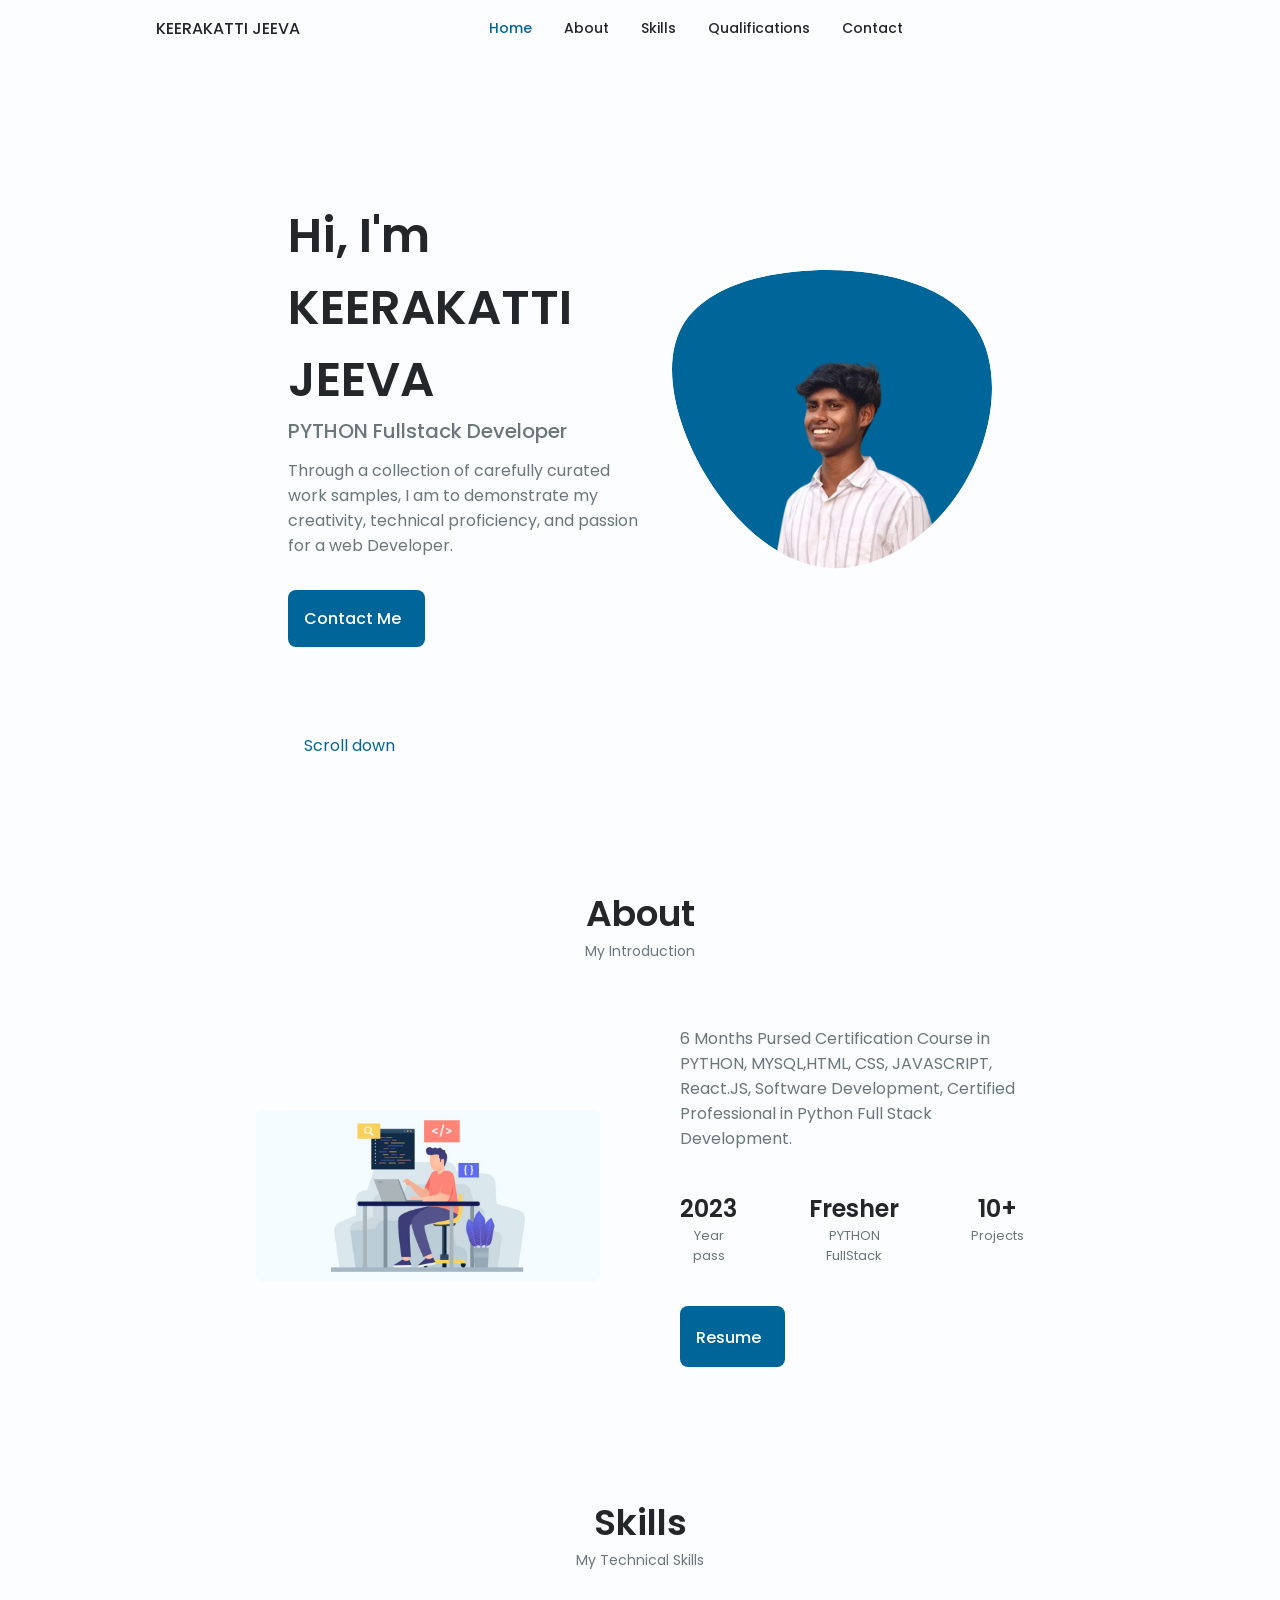
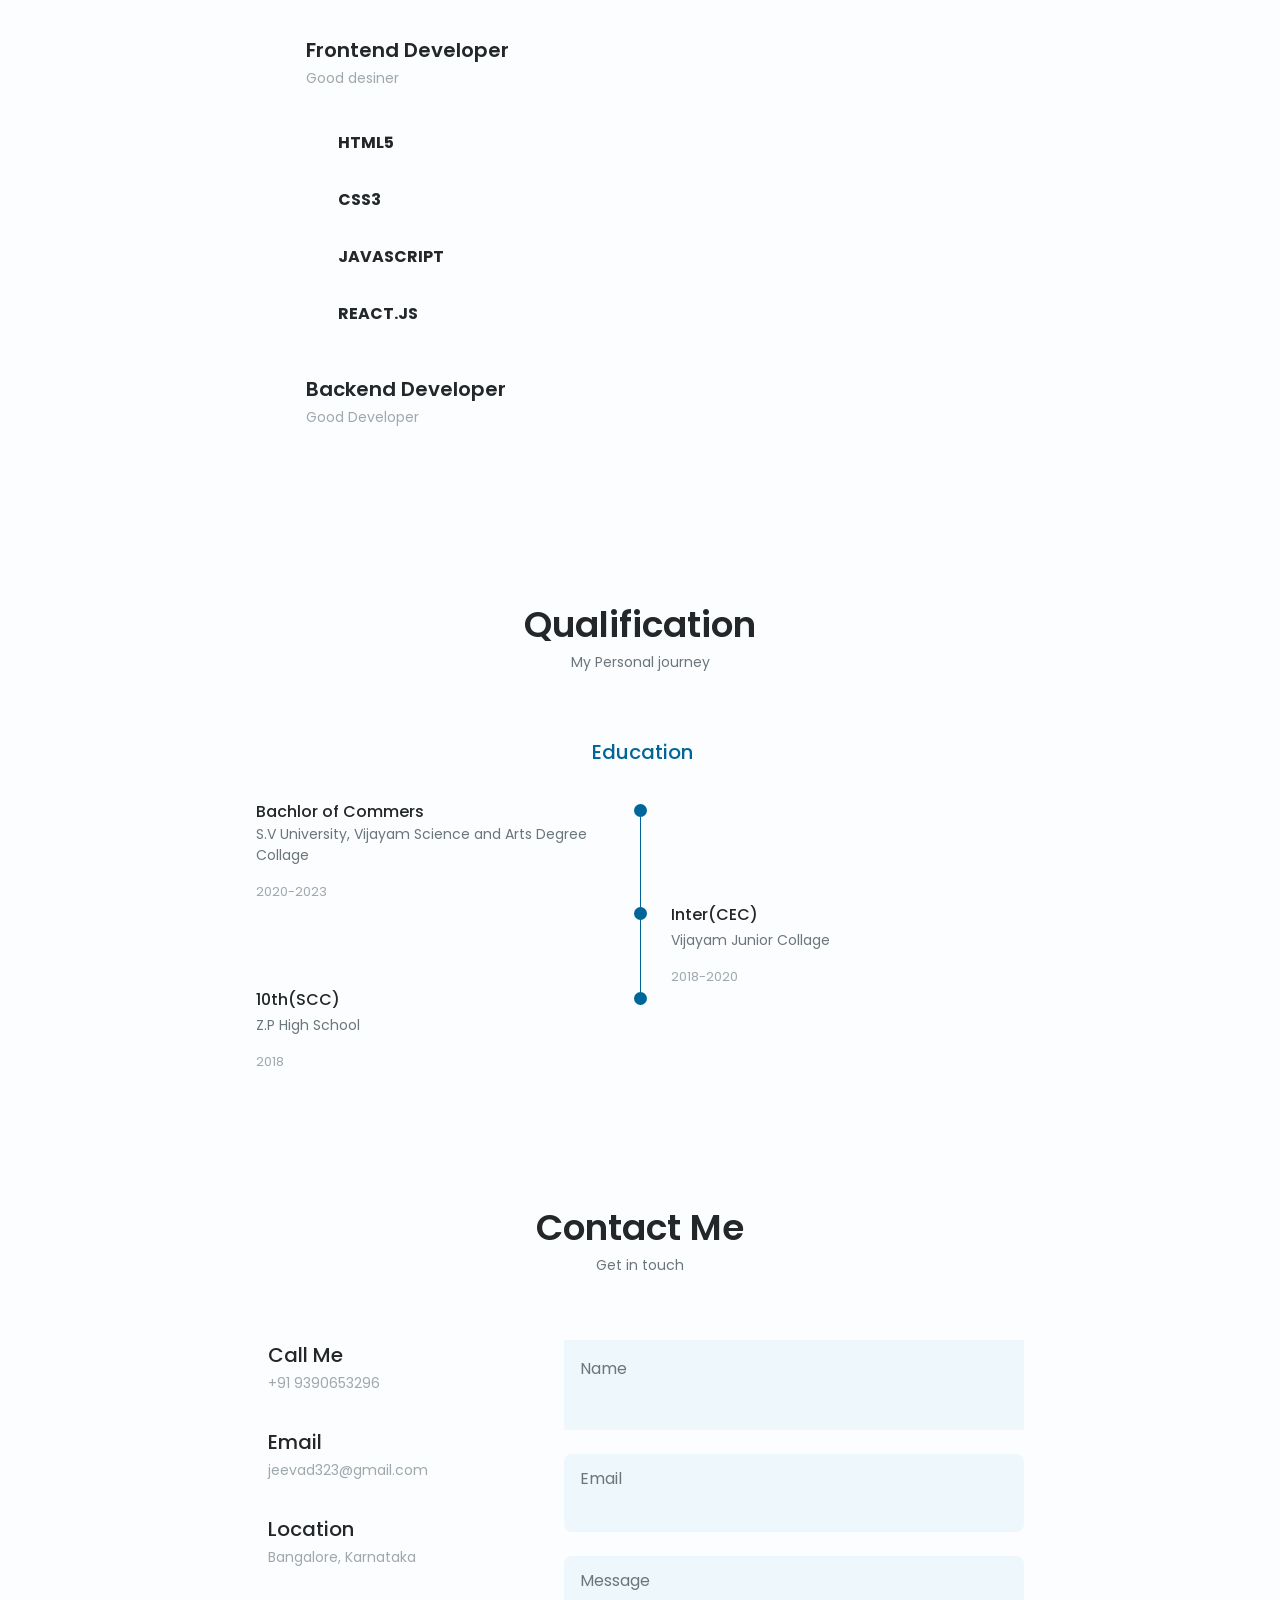
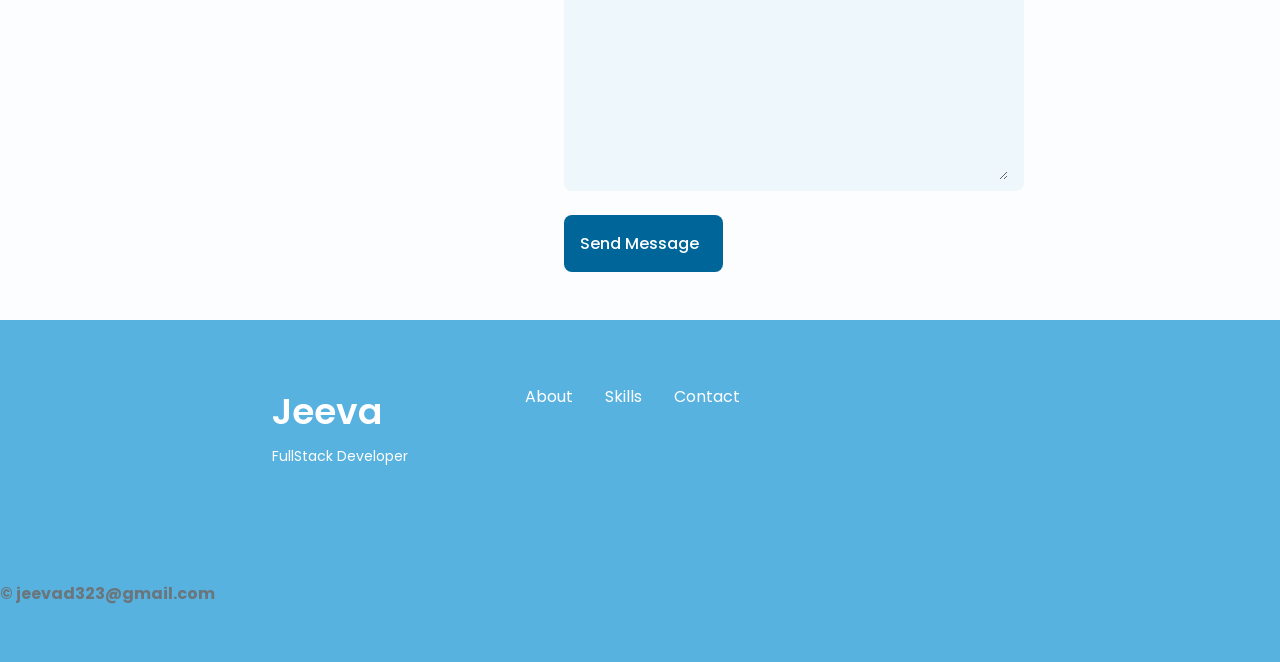
<file: index.html>
<!DOCTYPE html>
    <html lang="en">
    <head>
        <meta charset="UTF-8">
        <meta name="viewport" content="width=device-width, initial-scale=1.0">

        <!--==================== UNICONS ====================-->
        <link rel="stylesheet" href="https://unicons.iconscout.com/release/v4.0.8/css/line.css">
        <!--==================== SWIPER CSS ====================-->
        <link rel="stylesheet" href="">
        
        <!--==================== CSS ====================-->
        <link rel="stylesheet" href="color.css">

        <title>Portfolio Website</title>
    </head>
    <body>
        <!-- HEADER -->
        <header class="header" id="header">
            <nav class="nav container">
                <a href="#" class="nav_logo">KEERAKATTI JEEVA</a>

                <div class="nav_menu" id="nav-menu">
                    <ul class="nav_list grid">
                        <li class="nav_item">
                            <a href="#home" class="nav_link active-link">
                                <i class="uil uil-estate nav_icon"></i> Home 
                            </a>
                        </li>
                        <li class="nav_item">
                            <a href="#about" class="nav_link">
                                <i class="uil uil-user nav_icon"></i> About
                            </a>
                        </li>
                        <li class="nav_item">
                            <a href="#skills" class="nav_link">
                                <i class="uil uil-file nav_icon"></i> Skills
                            </a>
                        </li>
                        <li class="nav_item">
                            <a href="#qualification" class="nav_link">
                                <i class="uil uil-graduation-cap nav_icon"></i> Qualifications
                            </a>
                        </li>
                        <li class="nav_item">
                            <a href="#contact" class="nav_link">
                                <i class="uil uil-message nav_icon"></i> Contact 
                            </a>
                        </li>
                        <i class="uil uil-times" id="nav-close"></i>
                    </ul>

                </div>

                <div class="nav_btns">
                    <!-- theme -->
                    <i class="uil uil-moon change-theme" id="theme-button"></i>


                    <div class="nav_toggle" id="nav-toggle">
                        <i class="uil uil-apps"></i>
                    </div>
                </div>
            </nav>
        </header>

        <!-- MAIN -->
        <main class="main">

            <section class="home section" id="home">
                <div class="home_container container grid">
                    <div class="home_content grid">
                        <div class="home_social">
                            <a href="https://www.linkedin.com/feed/" target="_blank" class="home_social-icon">
                                <i class="uil uil-linkedin"></i>
                            </a>

                            <a href="https://github.com/dashboard" target="_blank" class="home_social-icon">
                                <i class="uil uil-github-alt"></i>
                            </a>

                            <a href="https://mail.google.com/mail/u/0/#inbox?compose=new" target="_blank" class="home_social-icon">
                                <i class="uil uil-dribbble"></i>
                            </a>
                        </div>

                        <div class="home_img">
                            <svg class="home_blob" viewBox="0 0 200 187" xmlns="http://www.w3.org/2000/svg" xmlns:xlink="http://www.w3.org/1999/xlink">
                                <mask id="mask0" mask-type="alpha">
                                    <path d="M190.312 36.4879C206.582 62.1187 201.309 102.826 182.328 134.186C163.346 165.547 
                                    130.807 187.559 100.226 186.353C69.6454 185.297 41.0228 161.023 21.7403 129.362C2.45775 
                                    97.8511 -7.48481 59.1033 6.67581 34.5279C20.9871 10.1032 59.7028 -0.149132 97.9666 
                                    0.00163737C136.23 0.303176 174.193 10.857 190.312 36.4879Z"/>
                                </mask>
                                <g mask="url(#mask0)">
                                    <path d="M190.312 36.4879C206.582 62.1187 201.309 102.826 182.328 134.186C163.346 
                                    165.547 130.807 187.559 100.226 186.353C69.6454 185.297 41.0228 161.023 21.7403 
                                    129.362C2.45775 97.8511 -7.48481 59.1033 6.67581 34.5279C20.9871 10.1032 59.7028 
                                    -0.149132 97.9666 0.00163737C136.23 0.303176 174.193 10.857 190.312 36.4879Z"/>

                                    <image class="home_blob-img" x="-75" href="IMG_20241215_163323-removebg.png" style=" 
                                    height: 550px;
                                    x:-25;
                                    y:-100;"/>
                                </g>
                            </svg>
                        </div>

                        <div class="home_data">
                            <h1 class="home_title">Hi, I'm KEERAKATTI JEEVA</h1>
                            <h3 class="home_subtitle">PYTHON Fullstack Developer</h3>
                            <p class="home_description">Through a collection of carefully curated work samples, I am to demonstrate my creativity, technical proficiency, and passion for a web Developer.
                            </p>
                            <a href="#contact" class="button button--flex">
                                Contact Me <i class="uil uil-message button_icon"></i>
                            </a>
                        </div>
                    </div>

                    <div class="home_scroll">
                        <a href="#about" class="home_scroll-button button--flex">
                            <i class="uil uil-mouse-alt-2 home_scroll-mouse"></i>
                            <span class="home_scrool-name">Scroll down</span>
                        </a>
                    </div>
                </div>
            </section>

            <!-- ABOUT PAGE -->
            <section class="about section" id="about">
                <h2 class="section_title">About</h2>
                <span class="section_subtitle">My Introduction</span>

                <div class="about_container container grid">
                    <img src="anime.jpg" alt="" class="about_img"> 

                    <div class="about_data">
                        <p class="about_description">6 Months Pursed Certification Course in PYTHON, MYSQL,HTML, CSS, JAVASCRIPT, React.JS,
                            Software Development, Certified Professional in Python Full Stack Development.

                        <div class="about_info">
                            <div>
                                <span class="about_info-title">2023</span>
                                <span class="about_info-name">Year <br> pass</span>
                            </div>

                            <div>
                                <span class="about_info-title">Fresher</span>
                                <span class="about_info-name">PYTHON <br> FullStack</span>
                            </div>
                            
                            <div>
                                <span class="about_info-title">10+</span>
                                <span class="about_info-name">Projects</span>
                            </div>
                        </div>

                        <div class="about_buttons">
                            <a href="Jeeva Keerakatti_Resume.pdf" target="_blank" class="button button-flex">
                                Resume<i class="uil uil-file-alt button_icon"></i>
                            </a>
                        </div>
                    </div>
                </div>
            </section>

            <!-- SKILLS -->
            <section class="skills section" id="skills">
                <h2 class="section_title">Skills</h2>
                <span class="section_subtitle">My Technical Skills</span>

                <div class="skills_container container grid">
                    <div>
                        <!-- SKILLS 1 -->
                        <div class="skills_content skills_open">
                            <div class="skills_header">
                                <i class="uil uil-arrow skills_icon"></i>

                                <div>
                                    <h1 class="skills_title">Frontend Developer</h1>
                                    <span class="skills_subtitle">Good desiner</span>
                                </div>

                                <i class="uil uil-angle-down skills_arrow"></i>
                            </div>

                            <div class="skills_list grid">
                                <div class="skills_data">
                                    <div class="skills_titles">
                                        <h3 class="skills_name"><b>HTML5</b></h3>
                                    </div>
                                </div>

                                <div class="skills_data">
                                    <div class="skills_titles">
                                        <h3 class="skills_name"><b>CSS3</b></h3>
                                    </div>
                                </div>

                                <div class="skills_data">
                                    <div class="skills_titles">
                                        <h3 class="skills_name"><b>JAVASCRIPT</b></h3>
                                    </div>
                                </div>

                                <div class="skills_data">
                                    <div class="skills_titles">
                                        <h3 class="skills_name"><b>REACT.JS</b></h3>
                                    </div>
                                </div>

                            </div>
                        </div>
                        
                        <!-- SKILLS 2 -->
                        <div class="skills_content skills_close">
                            <div class="skills_header">
                                <i class="uil uil-brackets-curly skills_icon"></i>

                                <div>
                                    <h1 class="skills_title">Backend Developer</h1>
                                    <span class="skills_subtitle">Good Developer</span>
                                </div>

                                <i class="uil uil-angle-down skills_arrow"></i>
                            </div>

                            <div class="skills_list grid">
                                <div class="skills_data">
                                    <div class="skills_titles">
                                        <h3 class="skills_name"><b>PYTHON</b></h3>
                                    </div>
                                </div>

                                <div class="skills_data">
                                    <div class="skills_titles">
                                        <h3 class="skills_name"><b>Django</b></h3>
                                    </div>
                                </div>

                                <div class="skills_data">
                                    <div class="skills_titles">
                                        <h3 class="skills_name"><b>My SQL</b></h3>
                                    </div>
                                </div>

                                <div class="skills_data">
                                </div>

                            </div>
                        </div>
                    </div>
                </div>
            </section>

            <!-- QUALIFICATIONS -->
            <section class="qualification section" id="qualification">
                <h2 class="section_title">Qualification</h2>
                <span class="section_subtitle">My Personal journey</span>

                <div class="qualification_container container">
                    <div class="qualification_tabs">
                        <div class="qualification_button button--flex qualification_active" data-target="#education">
                            <i class="uil uil-graduation-cap qualification_icon"></i>
                            Education
                        </div>

<!--                         <div class="qualification_button button--flex" data-target="#course">
                            <i class="uil uil-code-branch qualification_icon"></i>
                            Course
                        </div> -->
                    </div>

                    <div class="qualification_section">

                        <div class="qualification_content qualification_active" data-content id="education">
                            <!-- QUALIFICATION 1 -->
                            <div class="qualification_data">
                                <div>
                                    <h3 class="qualification_title">Bachlor of Commers</h3>
                                    <span class="qualification_subtitle">S.V University, Vijayam Science and Arts Degree Collage</span>
                                    <div class="qualification_calendar">
                                        <i class="uil uil-calendar-alt"></i>
                                        2020-2023
                                    </div>
                                </div>

                                <div>
                                    <span class="qualification_rounder"></span>
                                    <span class="qualification_line"></span>
                                </div>
                            </div>

                            <!-- QUALIFICATION 2 -->
                            <div class="qualification_data">
                                <div></div>
                                <div>
                                    <span class="qualification_rounder"></span>
                                    <span class="qualification_line"></span>
                                </div>
                                <div>
                                    <h3 class="qualification_title">Inter(CEC)</h3>
                                    <span class="qualification_subtitle">Vijayam Junior Collage</span>
                                    <div class="qualification_calendar">
                                        <i class="uil uil-calendar-alt"></i>
                                        2018-2020
                                    </div>
                                </div>
                            </div>

                            <!-- QUALIFICATION 3 -->
                            <div class="qualification_data">
                                <div>
                                    <h3 class="qualification_title">10th(SCC)</h3>
                                    <span class="qualification_subtitle">Z.P High School </span>
                                    <div class="qualification_calendar">
                                        <i class="uil uil-calendar-alt"></i>
                                        2018
                                    </div>
                                </div>
                                <div>
                                    <span class="qualification_rounder"></span>
                                </div>

                            </div>
                        </div>

<!--                         <div class="qualification_content" data-content id="course">
                            
                            <div class="qualification_data">
                                <div></div>

                                <div>
                                    <span class="qualification_rounder"></span>
                                </div>
                                <div>
                                    <h3 class="qualification_title">Python FullStack</h3>
                                    <span class="qualification_subtitle">Besant Tecnology, Bengloru</span>
                                    </div>
                                </div> -->

                                
                            </div>
                        </div>
                    </div>
                </div>
            </section>

            <!-- CONTACT ME -->
            <section class="contact section" id="contact">
                <h2 class="section_title">Contact Me</h2>
                <span class="section_subtitle">Get in touch</span>

                <div class="contact_container container grid">
                    <div>
                        <div class="contact_information">
                            <i class="uil uil-phone contact_icon"></i>

                            <div>
                                <h3 class="contact_title">Call Me</h3>
                                <span class="contact_subtitle">+91 9390653296</span>
                            </div>
                        </div>

                        <div class="contact_information">
                            <i class="uil uil-envelope contact_icon"></i>

                            <div>
                                <h3 class="contact_title">Email</h3>
                                <span class="contact_subtitle">jeevad323@gmail.com</span>
                            </div>
                        </div>

                        <div class="contact_information">
                            <i class="uil uil-map-marker contact_icon"></i>

                            <div>
                                <h3 class="contact_title">Location</h3>
                                <span class="contact_subtitle">Bangalore, Karnataka</span>
                            </div>
                        </div>
                    </div>

                    <form action="" class="contact_form grid">
                        <div class="contact_input grid">
                            <div class="contact_content">
                                <label for="" class="contact_label">Name</label>
                                <input type="text" class="contact_input">
                            </div>
                        </div>

                        <div>
                            <div class="contact_content">
                                <label for="" class="contact_label">Email</label>
                                <input type="email" class="contact_input">
                            </div>
                        </div>
                        
                        <div class="contact_content">
                            <label for="" class="contact_label">Message</label>
                            <textarea name="" id="" cols="0" rows="7" class="contact_input"></textarea>
                        </div>

                        <div>
                            <a href="#" class="button button--flex">
                                Send Message
                                <i class="uil uil-message button_icon"></i>
                            </a>
                        </div>

                    </form>
                </div>
            </section>
        </main>

        <!--==================== DETAIL ====================-->
        <detail class="detail">
         <div class="detail_bg">
            <div class="detail_container container grid">
                <div>
                    <h1 class="detail_title">Jeeva</h1>
                    <span class="detail_subtitle">FullStack Developer</span>
                </div>

                <u1 class="detail_links">
                    
                    <a href="#about" class="detail_link">About</a>
                    
                    
                    <a href="#skills" class="detail_link">Skills</a>
                
                
                    <a href="#contact" class="detail_link">Contact</a>
                
                </u1>

                <div class="detail_socials">
                    <a href="https://www.facebook.com/keerakatti.jeeva?mibextid=ZbWKwL " target="_blank" class="detail_social">
                        <i class="uil uil-facebook-f"></i>
                    </a>

                    <a href="https://www.instagram.com/k_jeeva_143/" target="_blank" class="detail_social">
                        <i class="uil uil-instagram"></i>
                    </a>

                    <a href="https://www.snapchat.com/add/kingjeeva121?share_id=YmJtfEc69a4&locale=en-IN " target="_blank" class="detail_social">
                        <i class="uil uil-snapchat-ghost"></i>
                    </a>
                </div>
            </div>

            <b><p class="detail_copy"><br>&#169; jeevad323@gmail.com</p></b>
            
         </div>
        </detail>
        
        <!--==================== SCROLL TOP ====================-->
        <a href="#" class="scrollup" id="scroll-up">
            <i class="uil uil-arrow-up scrollup_icon"></i>
        </a>

        <!--==================== SWIPER JS ====================-->
        <script src=""></script>

        <!--==================== MAIN JS ====================-->
        <script src="main.js"></script>
    </body>
</file>
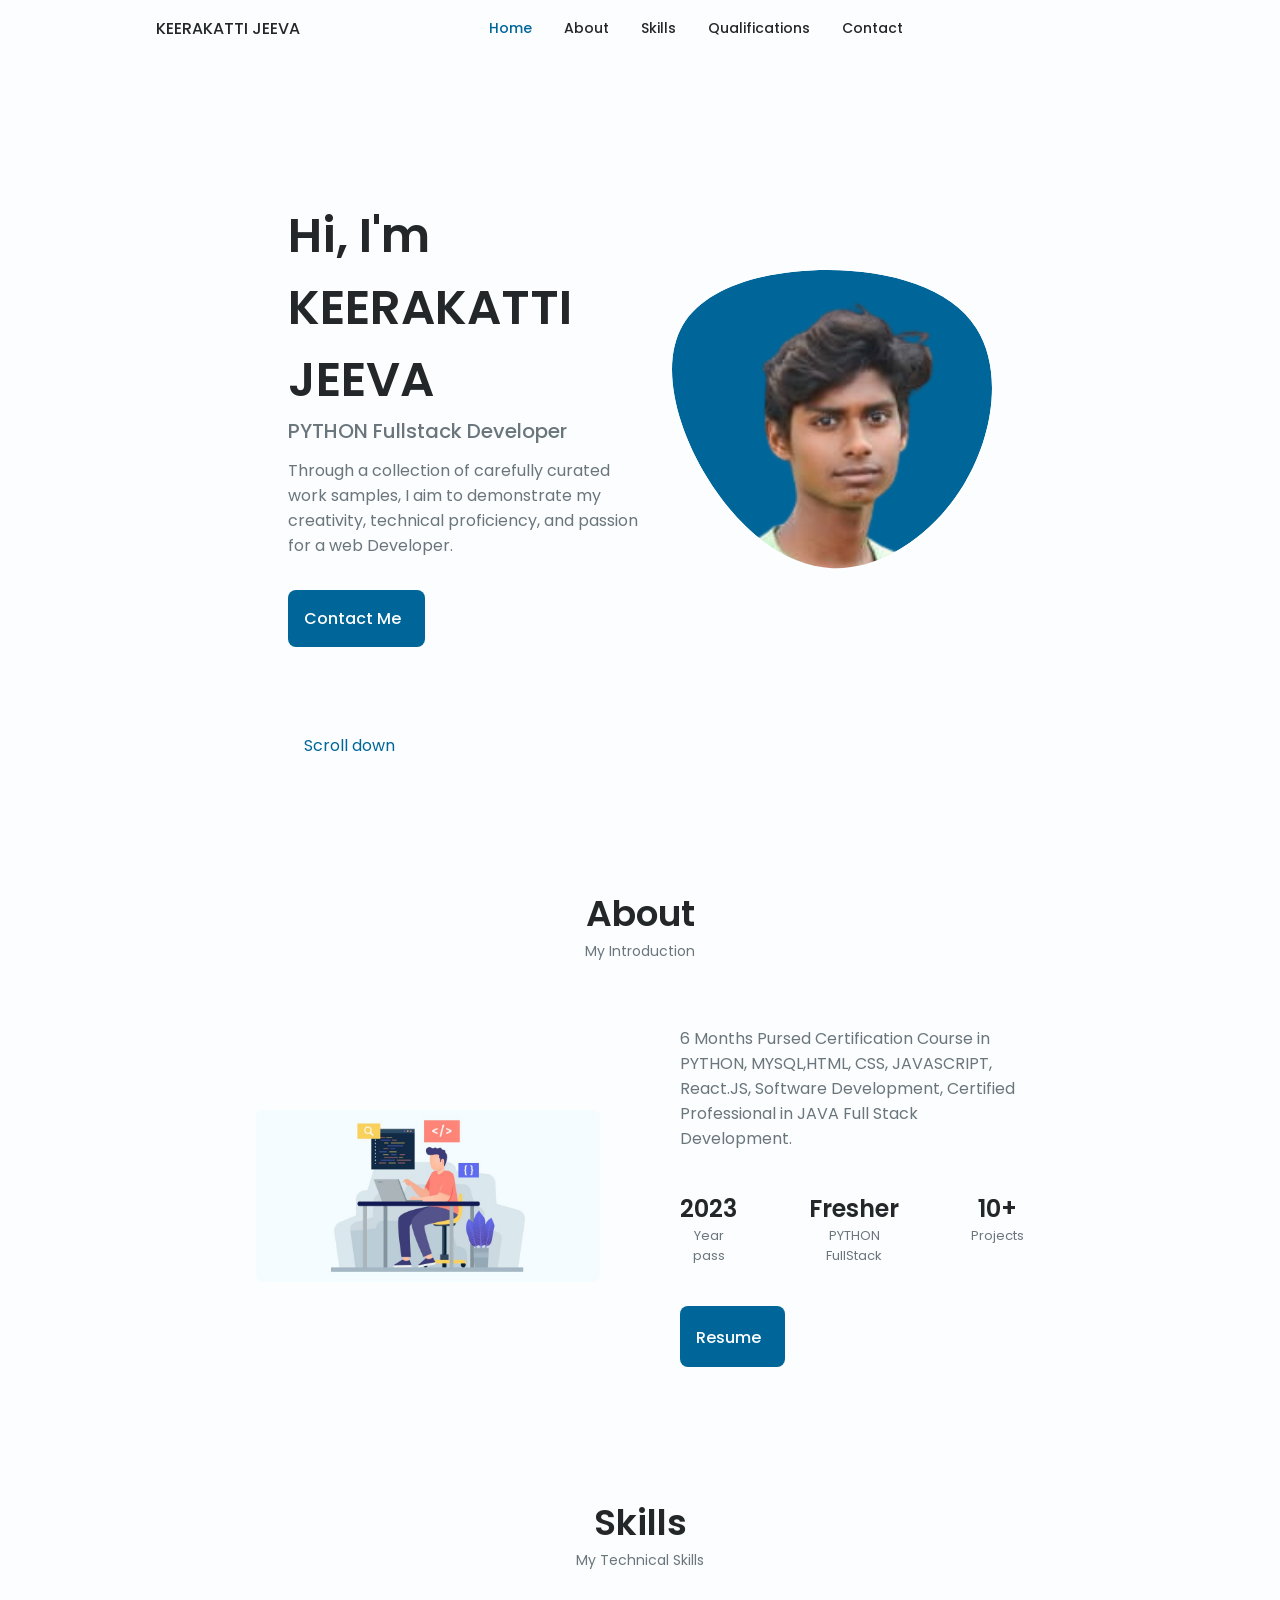
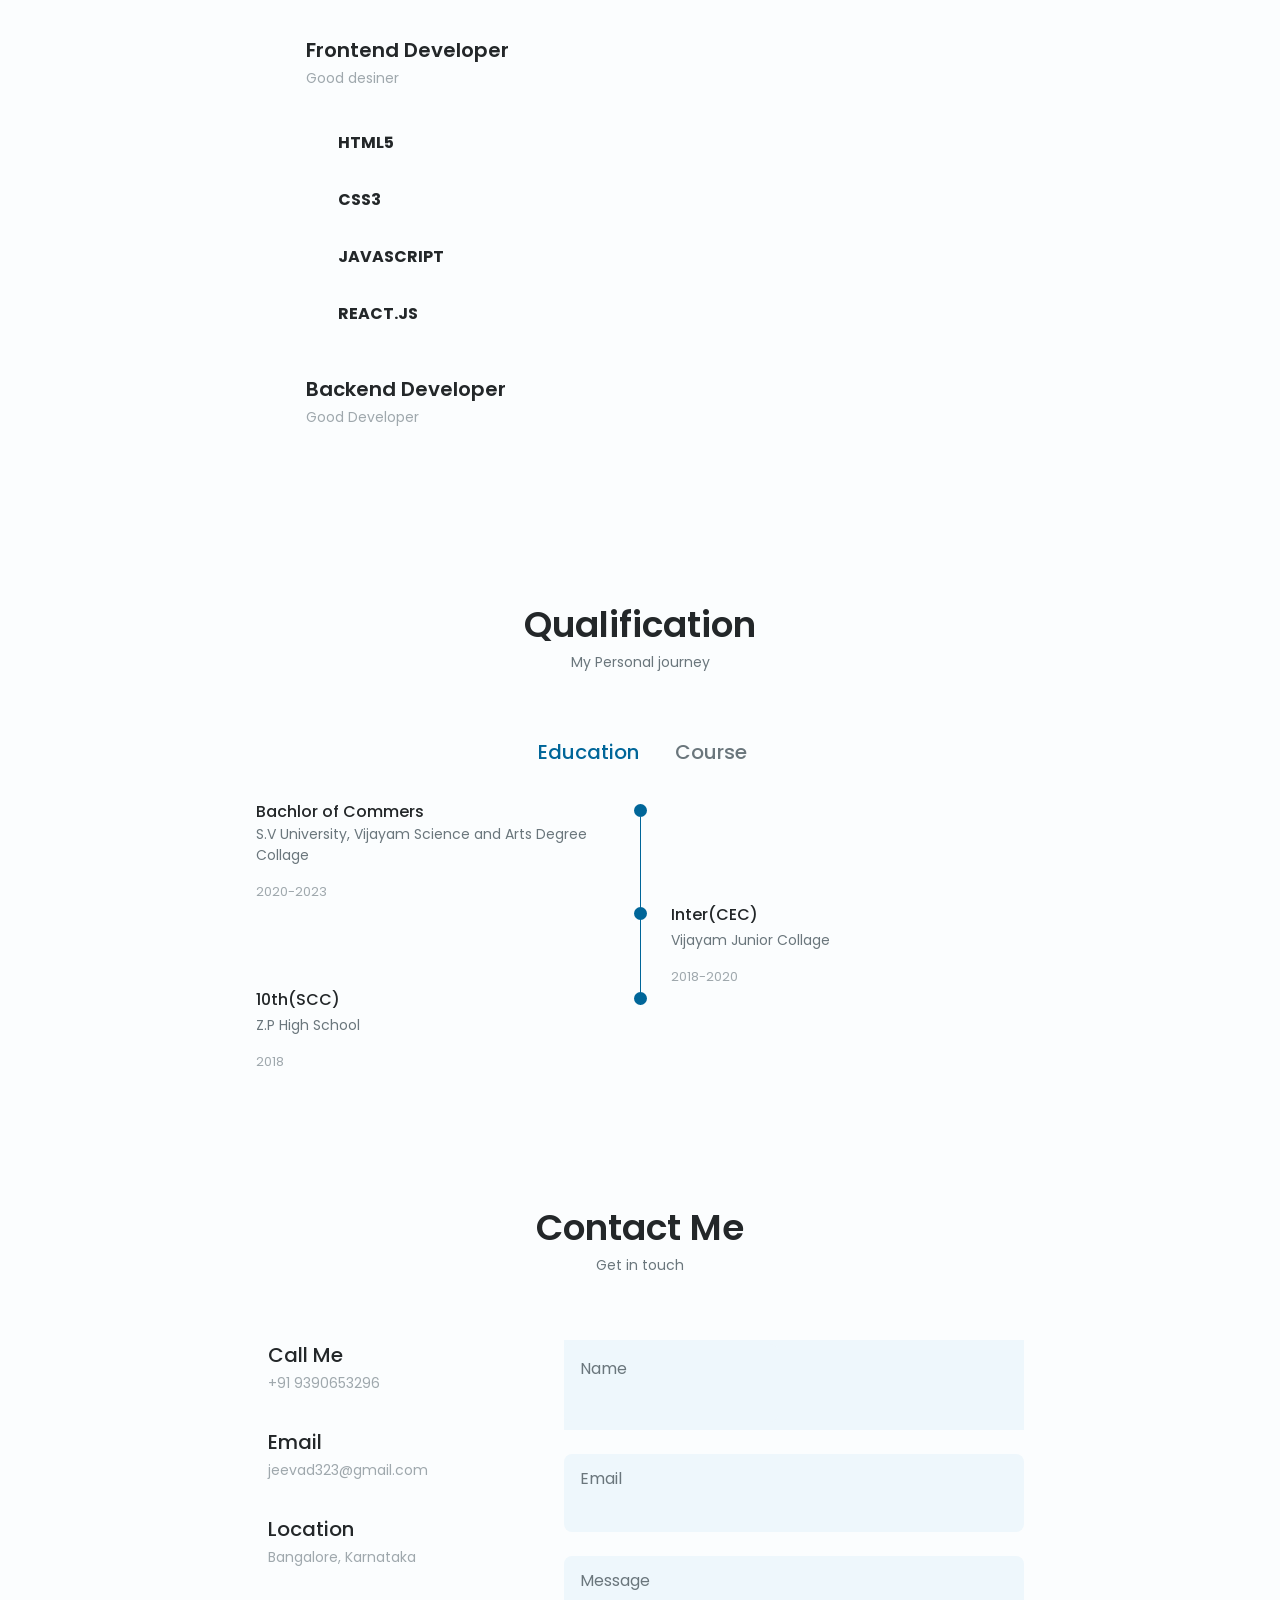
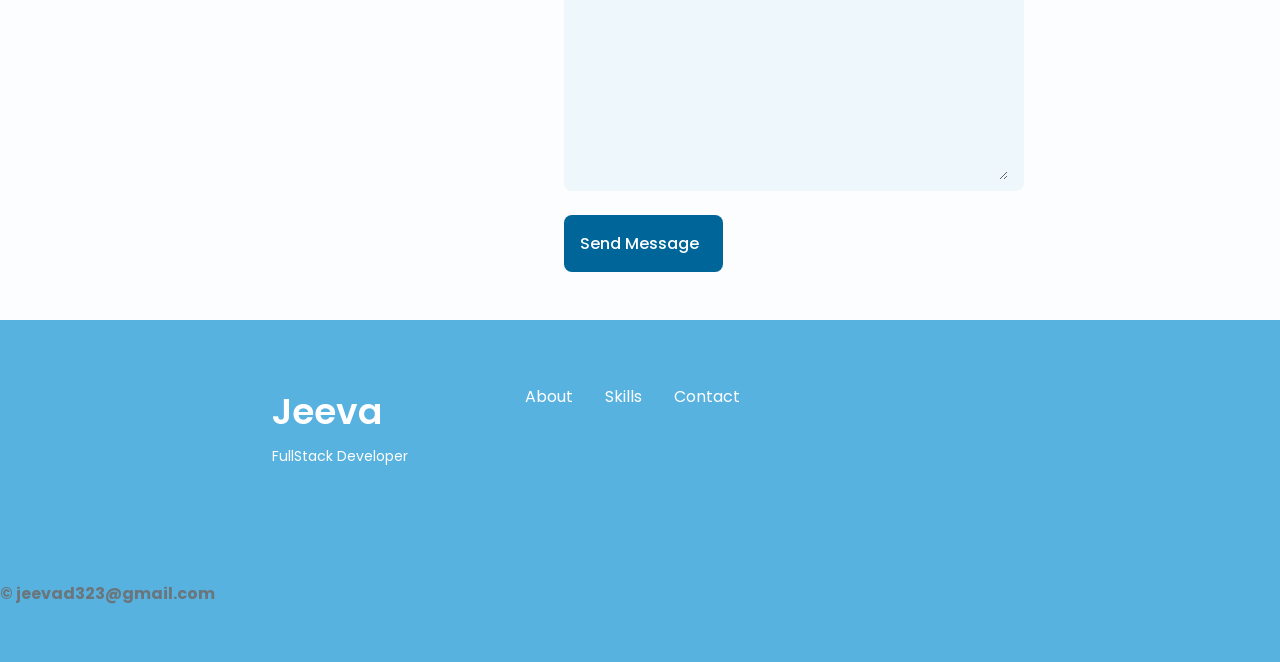
<file: webpage.html>
<!DOCTYPE html>
    <html lang="en">
    <head>
        <meta charset="UTF-8">
        <meta name="viewport" content="width=device-width, initial-scale=1.0">

        <!--==================== UNICONS ====================-->
        <link rel="stylesheet" href="https://unicons.iconscout.com/release/v4.0.8/css/line.css">
        <!--==================== SWIPER CSS ====================-->
        <link rel="stylesheet" href="">
        
        <!--==================== CSS ====================-->
        <link rel="stylesheet" href="color.css">

        <title>Portfolio Website</title>
    </head>
    <body>
        <!-- HEADER -->
        <header class="header" id="header">
            <nav class="nav container">
                <a href="#" class="nav_logo">KEERAKATTI JEEVA</a>

                <div class="nav_menu" id="nav-menu">
                    <ul class="nav_list grid">
                        <li class="nav_item">
                            <a href="#home" class="nav_link active-link">
                                <i class="uil uil-estate nav_icon"></i> Home 
                            </a>
                        </li>
                        <li class="nav_item">
                            <a href="#about" class="nav_link">
                                <i class="uil uil-user nav_icon"></i> About
                            </a>
                        </li>
                        <li class="nav_item">
                            <a href="#skills" class="nav_link">
                                <i class="uil uil-file nav_icon"></i> Skills
                            </a>
                        </li>
                        <li class="nav_item">
                            <a href="#qualification" class="nav_link">
                                <i class="uil uil-graduation-cap nav_icon"></i> Qualifications
                            </a>
                        </li>
                        <li class="nav_item">
                            <a href="#contact" class="nav_link">
                                <i class="uil uil-message nav_icon"></i> Contact 
                            </a>
                        </li>
                        <i class="uil uil-times" id="nav-close"></i>
                    </ul>

                </div>

                <div class="nav_btns">
                    <!-- theme -->
                    <i class="uil uil-moon change-theme" id="theme-button"></i>


                    <div class="nav_toggle" id="nav-toggle">
                        <i class="uil uil-apps"></i>
                    </div>
                </div>
            </nav>
        </header>

        <!-- MAIN -->
        <main class="main">

            <section class="home section" id="home">
                <div class="home_container container grid">
                    <div class="home_content grid">
                        <div class="home_social">
                            <a href="https://www.linkedin.com/feed/" target="_blank" class="home_social-icon">
                                <i class="uil uil-linkedin"></i>
                            </a>

                            <a href="https://github.com/dashboard" target="_blank" class="home_social-icon">
                                <i class="uil uil-github-alt"></i>
                            </a>

                            <a href="https://mail.google.com/mail/u/0/#inbox?compose=new" target="_blank" class="home_social-icon">
                                <i class="uil uil-dribbble"></i>
                            </a>
                        </div>

                        <div class="home_img">
                            <svg class="home_blob" viewBox="0 0 200 187" xmlns="http://www.w3.org/2000/svg" xmlns:xlink="http://www.w3.org/1999/xlink">
                                <mask id="mask0" mask-type="alpha">
                                    <path d="M190.312 36.4879C206.582 62.1187 201.309 102.826 182.328 134.186C163.346 165.547 
                                    130.807 187.559 100.226 186.353C69.6454 185.297 41.0228 161.023 21.7403 129.362C2.45775 
                                    97.8511 -7.48481 59.1033 6.67581 34.5279C20.9871 10.1032 59.7028 -0.149132 97.9666 
                                    0.00163737C136.23 0.303176 174.193 10.857 190.312 36.4879Z"/>
                                </mask>
                                <g mask="url(#mask0)">
                                    <path d="M190.312 36.4879C206.582 62.1187 201.309 102.826 182.328 134.186C163.346 
                                    165.547 130.807 187.559 100.226 186.353C69.6454 185.297 41.0228 161.023 21.7403 
                                    129.362C2.45775 97.8511 -7.48481 59.1033 6.67581 34.5279C20.9871 10.1032 59.7028 
                                    -0.149132 97.9666 0.00163737C136.23 0.303176 174.193 10.857 190.312 36.4879Z"/>

                                    <image class="home_blob-img" x="-75" href="dp.png"/>
                                </g>
                            </svg>
                        </div>

                        <div class="home_data">
                            <h1 class="home_title">Hi, I'm KEERAKATTI JEEVA</h1>
                            <h3 class="home_subtitle">PYTHON Fullstack Developer</h3>
                            <p class="home_description">Through a collection of carefully curated work samples, I aim to demonstrate my creativity, technical proficiency, and passion for a web Developer.
                            </p>
                            <a href="#contact" class="button button--flex">
                                Contact Me <i class="uil uil-message button_icon"></i>
                            </a>
                        </div>
                    </div>

                    <div class="home_scroll">
                        <a href="#about" class="home_scroll-button button--flex">
                            <i class="uil uil-mouse-alt-2 home_scroll-mouse"></i>
                            <span class="home_scrool-name">Scroll down</span>
                        </a>
                    </div>
                </div>
            </section>

            <!-- ABOUT PAGE -->
            <section class="about section" id="about">
                <h2 class="section_title">About</h2>
                <span class="section_subtitle">My Introduction</span>

                <div class="about_container container grid">
                    <img src="anime.jpg" alt="" class="about_img"> 

                    <div class="about_data">
                        <p class="about_description">6 Months Pursed Certification Course in PYTHON, MYSQL,HTML, CSS, JAVASCRIPT, React.JS,
                            Software Development, Certified Professional in JAVA Full Stack Development.

                        <div class="about_info">
                            <div>
                                <span class="about_info-title">2023</span>
                                <span class="about_info-name">Year <br> pass</span>
                            </div>

                            <div>
                                <span class="about_info-title">Fresher</span>
                                <span class="about_info-name">PYTHON <br> FullStack</span>
                            </div>
                            
                            <div>
                                <span class="about_info-title">10+</span>
                                <span class="about_info-name">Projects</span>
                            </div>
                        </div>

                        <div class="about_buttons">
                            <a href="Jeeva Keerakatti_Resume.pdf" target="_blank" class="button button-flex">
                                Resume<i class="uil uil-file-alt button_icon"></i>
                            </a>
                        </div>
                    </div>
                </div>
            </section>

            <!-- SKILLS -->
            <section class="skills section" id="skills">
                <h2 class="section_title">Skills</h2>
                <span class="section_subtitle">My Technical Skills</span>

                <div class="skills_container container grid">
                    <div>
                        <!-- SKILLS 1 -->
                        <div class="skills_content skills_open">
                            <div class="skills_header">
                                <i class="uil uil-arrow skills_icon"></i>

                                <div>
                                    <h1 class="skills_title">Frontend Developer</h1>
                                    <span class="skills_subtitle">Good desiner</span>
                                </div>

                                <i class="uil uil-angle-down skills_arrow"></i>
                            </div>

                            <div class="skills_list grid">
                                <div class="skills_data">
                                    <div class="skills_titles">
                                        <h3 class="skills_name"><b>HTML5</b></h3>
                                    </div>
                                </div>

                                <div class="skills_data">
                                    <div class="skills_titles">
                                        <h3 class="skills_name"><b>CSS3</b></h3>
                                    </div>
                                </div>

                                <div class="skills_data">
                                    <div class="skills_titles">
                                        <h3 class="skills_name"><b>JAVASCRIPT</b></h3>
                                    </div>
                                </div>

                                <div class="skills_data">
                                    <div class="skills_titles">
                                        <h3 class="skills_name"><b>REACT.JS</b></h3>
                                    </div>
                                </div>

                            </div>
                        </div>
                        
                        <!-- SKILLS 2 -->
                        <div class="skills_content skills_close">
                            <div class="skills_header">
                                <i class="uil uil-brackets-curly skills_icon"></i>

                                <div>
                                    <h1 class="skills_title">Backend Developer</h1>
                                    <span class="skills_subtitle">Good Developer</span>
                                </div>

                                <i class="uil uil-angle-down skills_arrow"></i>
                            </div>

                            <div class="skills_list grid">
                                <div class="skills_data">
                                    <div class="skills_titles">
                                        <h3 class="skills_name"><b>PYTHON</b></h3>
                                    </div>
                                </div>

                                <div class="skills_data">
                                    <div class="skills_titles">
                                        <h3 class="skills_name"><b>Django</b></h3>
                                    </div>
                                </div>

                                <div class="skills_data">
                                    <div class="skills_titles">
                                        <h3 class="skills_name"><b>My SQL</b></h3>
                                    </div>
                                </div>

                                <div class="skills_data">
                                </div>

                            </div>
                        </div>
                    </div>
                </div>
            </section>

            <!-- QUALIFICATIONS -->
            <section class="qualification section" id="qualification">
                <h2 class="section_title">Qualification</h2>
                <span class="section_subtitle">My Personal journey</span>

                <div class="qualification_container container">
                    <div class="qualification_tabs">
                        <div class="qualification_button button--flex qualification_active" data-target="#education">
                            <i class="uil uil-graduation-cap qualification_icon"></i>
                            Education
                        </div>

                        <div class="qualification_button button--flex" data-target="#course">
                            <i class="uil uil-code-branch qualification_icon"></i>
                            Course
                        </div>
                    </div>

                    <div class="qualification_section">

                        <div class="qualification_content qualification_active" data-content id="education">
                            <!-- QUALIFICATION 1 -->
                            <div class="qualification_data">
                                <div>
                                    <h3 class="qualification_title">Bachlor of Commers</h3>
                                    <span class="qualification_subtitle">S.V University, Vijayam Science and Arts Degree Collage</span>
                                    <div class="qualification_calendar">
                                        <i class="uil uil-calendar-alt"></i>
                                        2020-2023
                                    </div>
                                </div>

                                <div>
                                    <span class="qualification_rounder"></span>
                                    <span class="qualification_line"></span>
                                </div>
                            </div>

                            <!-- QUALIFICATION 2 -->
                            <div class="qualification_data">
                                <div></div>
                                <div>
                                    <span class="qualification_rounder"></span>
                                    <span class="qualification_line"></span>
                                </div>
                                <div>
                                    <h3 class="qualification_title">Inter(CEC)</h3>
                                    <span class="qualification_subtitle">Vijayam Junior Collage</span>
                                    <div class="qualification_calendar">
                                        <i class="uil uil-calendar-alt"></i>
                                        2018-2020
                                    </div>
                                </div>
                            </div>

                            <!-- QUALIFICATION 3 -->
                            <div class="qualification_data">
                                <div>
                                    <h3 class="qualification_title">10th(SCC)</h3>
                                    <span class="qualification_subtitle">Z.P High School </span>
                                    <div class="qualification_calendar">
                                        <i class="uil uil-calendar-alt"></i>
                                        2018
                                    </div>
                                </div>
                                <div>
                                    <span class="qualification_rounder"></span>
                                </div>

                            </div>
                        </div>

                        <div class="qualification_content" data-content id="course">
                            
                            <div class="qualification_data">
                                <div></div>

                                <div>
                                    <span class="qualification_rounder"></span>
                                </div>
                                <div>
                                    <h3 class="qualification_title">Python FullStack</h3>
                                    <span class="qualification_subtitle">Besant Tecnology, Bengloru</span>
                                    </div>
                                </div>

                                
                            </div>
                        </div>
                    </div>
                </div>
            </section>

            <!-- CONTACT ME -->
            <section class="contact section" id="contact">
                <h2 class="section_title">Contact Me</h2>
                <span class="section_subtitle">Get in touch</span>

                <div class="contact_container container grid">
                    <div>
                        <div class="contact_information">
                            <i class="uil uil-phone contact_icon"></i>

                            <div>
                                <h3 class="contact_title">Call Me</h3>
                                <span class="contact_subtitle">+91 9390653296</span>
                            </div>
                        </div>

                        <div class="contact_information">
                            <i class="uil uil-envelope contact_icon"></i>

                            <div>
                                <h3 class="contact_title">Email</h3>
                                <span class="contact_subtitle">jeevad323@gmail.com</span>
                            </div>
                        </div>

                        <div class="contact_information">
                            <i class="uil uil-map-marker contact_icon"></i>

                            <div>
                                <h3 class="contact_title">Location</h3>
                                <span class="contact_subtitle">Bangalore, Karnataka</span>
                            </div>
                        </div>
                    </div>

                    <form action="" class="contact_form grid">
                        <div class="contact_input grid">
                            <div class="contact_content">
                                <label for="" class="contact_label">Name</label>
                                <input type="text" class="contact_input">
                            </div>
                        </div>

                        <div>
                            <div class="contact_content">
                                <label for="" class="contact_label">Email</label>
                                <input type="email" class="contact_input">
                            </div>
                        </div>
                        
                        <div class="contact_content">
                            <label for="" class="contact_label">Message</label>
                            <textarea name="" id="" cols="0" rows="7" class="contact_input"></textarea>
                        </div>

                        <div>
                            <a href="#" class="button button--flex">
                                Send Message
                                <i class="uil uil-message button_icon"></i>
                            </a>
                        </div>

                    </form>
                </div>
            </section>
        </main>

        <!--==================== DETAIL ====================-->
        <detail class="detail">
         <div class="detail_bg">
            <div class="detail_container container grid">
                <div>
                    <h1 class="detail_title">Jeeva</h1>
                    <span class="detail_subtitle">FullStack Developer</span>
                </div>

                <u1 class="detail_links">
                    
                    <a href="#about" class="detail_link">About</a>
                    
                    
                    <a href="#skills" class="detail_link">Skills</a>
                
                
                    <a href="#contact" class="detail_link">Contact</a>
                
                </u1>

                <div class="detail_socials">
                    <a href="https://www.facebook.com/keerakatti.jeeva?mibextid=ZbWKwL " target="_blank" class="detail_social">
                        <i class="uil uil-facebook-f"></i>
                    </a>

                    <a href="https://www.instagram.com/k_jeeva_143/" target="_blank" class="detail_social">
                        <i class="uil uil-instagram"></i>
                    </a>

                    <a href="https://www.snapchat.com/add/kingjeeva121?share_id=YmJtfEc69a4&locale=en-IN " target="_blank" class="detail_social">
                        <i class="uil uil-snapchat-ghost"></i>
                    </a>
                </div>
            </div>

            <b><p class="detail_copy"><br>&#169; jeevad323@gmail.com</p></b>
            
         </div>
        </detail>
        
        <!--==================== SCROLL TOP ====================-->
        <a href="#" class="scrollup" id="scroll-up">
            <i class="uil uil-arrow-up scrollup_icon"></i>
        </a>

        <!--==================== SWIPER JS ====================-->
        <script src=""></script>

        <!--==================== MAIN JS ====================-->
        <script src="main.js"></script>
    </body>
</file>
<file: color.css>
@import url("https://fonts.googleapis.com/css2?family=Poppins:wght@400;500;600&display=swap");

/* @import url("https://fonts.googleapis.com/css2?family=Rubik:wght@500;600&display=swap"); */


:root {
    --header-height: 3rem;

    /* Colors */

    --hue-color: 200;

    --first-color: hsl(var(--hue-color), 100%, 30%);
    --first-color-second: hsl(var(--hue-color), 69%, 61%);
    --first-color-alt: hsl(var(--hue-color), 57%, 53%);
    --first-color-lighter: hsl(var(--hue-color), 92%, 85%);
    --title-color: hsl(var(--hue-color), 8%, 15%);
    --text-color: hsl(var(--hue-color), 8%, 45%);
    --text-color-light: hsl(var(--hue-color), 8%, 65%);
    --input-color: hsl(var(--hue-color), 70%, 96%);
    --body-color: hsl(var(--hue-color), 60%, 99%);
    --container-color: #fff;
    --scroll-bar-color: hsl(var(--hue-color), 12%, 90%);
    --scroll-thumb-color: hsl(var(--hue-color), 12%, 80%);

    --body-font: 'Poppins', sans-serif;

    --big-font-size: 2rem;
    --h1-font-size: 1.5rem;
    --h2-font-size: 1.25rem;
    --h3-font-size: 1.125rem;
    --normal-font-size: .938rem;
    --small-font-size: .813rem;
    --smaller-font-size: .75rem;

    --font-medium: 500;
    --font-semi-bold: 600;

    --mb-0-25: .25rem;
    --mb-0-5: .5rem;
    --mb-0-75: .75rem;
    --mb-1: 1rem;
    --mb-1-5: 1.5rem;
    --mb-2: 2rem;
    --mb-2-5: 2.5rem;
    --mb-3: 3rem;

    --z-tooltip: 10;
    --z-fixed: 100;
    --z-modal: 1000;
}

@media screen and (min-width: 968px) {
    :root {
        --big-font-size: 3rem;
        --h1-font-size: 2.25rem;
        --h2-font-size: 1.5rem;
        --h3-font-size: 1.25rem;
        --normal-font-size: 1rem;
        --small-font-size: .875rem;
        --smaller-font-size: .813rem;
    }
}

/* Theme */
body.dark-theme{
    --first-color-second: hsl(var(--hue-color), 30%, 8%);
    --title-color: hsl(var(--hue-color), 8%, 95%);
    --text-color: hsl(var(--hue-color), 8%, 75%);
    --input-color: hsl(var(--hue-color), 29%, 16%);
    --body-color: hsl(var(--hue-color), 28%, 12%);
    --container-color: hsl(var(--hue-color),29%,16%);
    --scroll-bar-color: hsl(var(--hue-color), 12%, 48%);
    --scroll-thumb-color: hsl(var(--hue-color), 12%, 36%);
}

.nav_btns{
  display: flex;
  align-items: center;
}

.change-theme{
  font-size: 1.2rem;
  color: var(--title-color);
  margin-right: var(--mb-1);
  cursor: pointer;
}

.change-theme:hover{
  color: var(--first-color);
}

* {
  box-sizing: border-box;
  padding: 0;
  margin: 0;
}

html {
  scroll-behavior: smooth;
}

body {
  margin: 0 0 var(--header-height) 0;
  font-family: var(--body-font);
  font-size: var(--normal-font-size);
  background-color: var(--body-color);
  color: var(--text-color);
}

h1, h2, h3, h4 {
  color: var(--title-color);
  font-weight: var(--font-semi-bold);
}

ul {
  list-style: none;
}

a {
  text-decoration: none;
}

img {
  max-width: 100%;
  height: auto;
  
}

.section {
  padding: 2rem 0 4rem;
}

.section_title {
  font-size: var(--h1-font-size);
  color: var(--title-color);
}

.section_subtitle {
  display: block;
  font-size: var(--small-font-size);
  margin-bottom: var(--mb-3);
}

.section_title, 
.section_subtitle {
  text-align: center;
}

.container {
  max-width: 768px;
  margin-left: var(--mb-1-5);
  margin-right: var(--mb-1-5);
}

.grid {
  display: grid;
  gap: 1.5rem;
}

.header {
  width: 100%;
  position: fixed;
  bottom: 0;
  left: 0;
  z-index: var(--z-fixed);
  background-color: var(--body-color);
}

.nav{
  max-width: 968px;
  height: var(--header-height);
  display: flex;
  justify-content: space-between;
  align-items: center;
}

.nav_logo,
.nav_toggle{
  color: var(--title-color);
  font-weight: var(--font-medium);
}

.nav_logo:hover{
  color: var(--first-color);
}

.nav_toggle{
  font-size: 1.1rem;
  cursor: pointer;
}

.nav_toggle:hover{
  color: var(--first-color);
}

@media screen and (max-width:767px){
  .nav_menu{
    position: fixed;
    bottom: -100%;
    left: 0;
    width: 100%;
    background-color: var(--body-color);
    padding: 2rem 1.5rem 4rem;
    box-shadow: 0 -1px 4px rgb(0,0,0.15);
    border-radius: 1.5rem 1.5rem 0 0;
    transition: .3s;
  }
}

.nav_list{
  grid-template-columns: repeat(3,1fr);
  gap: 2rem;
}

.nav_link{
  display: flex;
  flex-direction: column;
  align-items: center;
  font-size: var(--small-font-size);
  color: var(--title-color);
  font-weight: var(--font-medium);
}

.nav_link:hover{
  color: var(--first-color);
}

.nav_icon{
  font-size: 1.2rem;
}

.nav_close{
  position: absolute;
  right: 5.3em;
  bottom: .5rem;
  font-size: 1.5rem;
  cursor: pointer;
  color: var(--first-color);
}

.nav_close:hover{
  color: var(--first-color-alt);
}

.show-menu{
  bottom: 0;
}

.active-link{
  color: var(--first-color);
}

.scroll-header{
  box-shadow: 0 -1px 4px rgba(0,0,0,.15);
}

/* HOME */
.home_container{
  gap:1rem;
}
.home_content{
  grid-template-columns: .5fr 3fr;
  padding-top: 3.5rem;
  align-items: center;
}

.home_social{
  display: grid;
  grid-template-columns: max-content;
  row-gap: 1rem;
}

.home_social-icon{
  font-size: 1.2rem;
  color: var(--first-color);
}

.home_social-icon:hover{
  color: var(--first-color-alt);
}

.home_blob{
  width: 200px;
  fill: var(--first-color);
}

.home_bolb-img{
  width: 0px;
}

.home_data{
  grid-column: 1/3;
}

.home_title{
  font-size: var(--big-font-size);
}

.home_subtitle{
  font-size: var(--h3-font-size);
  color: var(--text-color);
  font-weight: var(--font-medium);
  margin-bottom: var(--mb-0-75);
}

.home_description{
  margin-bottom: var(--mb-2);
}

.home_scroll{
  display: none;
}

.home_scroll-button{
  color: var(--first-color);
  transition: .3s;
}

.home_scroll-button:hover{
  transform: translateY(.23rem);
}

.home_scroll-mouse{
  font-size: 2rem;
}

.home_scroll-name{
  font-size: var(--small-font-size);
  color: var(--title-color);
  font-weight: var(--font-medium);
  margin-right: var(--mb-0-25);
}

.home_scroll-arrow{
  font-size: 1.25rem;
}

/* BUTTONS */
.button{
  display: inline-block;
  background-color: var(--first-color);
  color: #fff;
  padding: 1rem;
  border-radius: .5rem;
  font-weight: var(--font-medium);
}

.button:hover{
  background-color: var(--first-color-alt);
}

.button_icon{
  font-size: 1.2rem;
  margin-left: var(--mb-0-5);
  transition: .3s;
}

.button--flex{
  display: inline-flex;
  align-items: center;
}

/* ABOUT */
.about_img{
  width: 200px;
  border-radius: .5rem;
  justify-self: center;
  align-self: center;
}

.about_description{
  text-align: center;
  margin-bottom: var(--mb-2-5);
}

.about_info{
  display: flex;
  justify-content: space-evenly;
  margin-bottom: var(--mb-2-5);
}

.about_info-title{
  font-size: var(--h2-font-size);
  font-weight: var(--font-semi-bold);
  color: var(--title-color);
}
.about_info-name{
  font-size: var(--smaller-font-size);
}

.about_info-title,
.about_info-name{
  display: block;
  text-align: center;
}

.about_buttons{
  display: flex;
  justify-content: center;
}

/* SKILLS */
.skills_container{
  row-gap: 0;
}

.skills_header{
  display: flex;
  align-items: center;
  margin-bottom: var(--mb-2-5);
  cursor: pointer;
}

.skills_icon,
.skills_arrow{
  font-size: 2rem;
  color: var(--first-color);
}

.skills_icon{
  margin-right: var(--mb-0-75);
}

.skills_title{
  font-size: var(--h3-font-size);
}

.skills_subtitle{
  font-size: var(--small-font-size);
  color: var(--text-color-light);
}

.skills_arrow{
  margin-left: auto;
  transition: .4s;
}

.skills_titles{
  display: flex;
  justify-content: space-between;
  margin-bottom: var(--mb-0-5);
}

.skills_list{
  row-gap: 1.5rem;
  padding-left: 2.7rem;
}

.skills_name{
  font-size: var(--normal-font-size);
  font-weight: var(--font-medium);
}

.skills_close .skills_list{
  height: 0;
  overflow: hidden;
}

.skills_open .skills_list{
  height: max-content;
  margin-bottom: var(--mb-2-5);
}

.skills_open .skills_arrow{
  transform: rotate(-180deg);
}

/* QUALIFICATIONS */
.qualification_tabs{
  display: flex;
  justify-content: space-evenly;
  margin-bottom: var(--mb-2);
}

.qualification_button{
  font-size: var(--h3-font-size);
  font-weight: var(--font-medium);
  cursor: pointer;
}

.qualification_button:hover{
  color: var(--first-color);
}

.qualification_icon{
  font-size: 1.8rem;
  margin-right: var(--mb-0-25);
}

.qualification_data{
  display: grid;
  grid-template-columns: 1fr max-content 1fr;
  column-gap: 1.5rem;
}

.qualification_title{
  font-size: var(--normal-font-size);
  font-weight: var(--font-medium);
}

.qualification_subtitle{
  display: inline-block;
  font-size: var(--small-font-size);
  margin-bottom: var(--mb-1);
}

.qualification_calendar{
  font-size: var(--smaller-font-size);
  color: var(--text-color-light);
}

.qualification_rounder{
  display: inline-block;
  width: 13px;
  height: 13px;
  background-color: var(--first-color);
  border-radius: 50%;
}

.qualification_line{
  display: block;
  width: 1px;
  height: 100%;
  background-color: var(--first-color);
  transform: translate(6px, -7px);
}

.qualification [data-content]{
  display: none;
}

.qualification_active[data-content]{
  display: block;
}

.qualification_button.qualification_active{
  color: var(--first-color);
}

/* CONTACT ME */
.contact_container{
  row-gap: 3rem;
}

.contact_information{
  display: flex;
  margin-bottom: var(--mb-2);
}

.contact_icon{
  font-size: 2rem;
  color: var(--first-color);
  margin-right: var(--mb-0-75);
}

.contact_title{
  font-size: var(--h3-font-size);
  font-weight: var(--font-medium);
}

.contact_subtitle{
  font-size: var(--small-font-size);
  color: var(--text-color-light);
}

.contact_content{
  background-color: var(--input-color);
  border-radius: .5rem;
  padding: .75rem 1rem .25rem;  
}

.contact_lable{
  font-size: var(--smaller-font-size);
  color: var(--title-color);
}

.contact_input{
  width: 100%;
  background-color: var(--input-color);
  color: var(--text-color);
  font-family: var(--body-font);
  font-size: var(--normal-font-size);
  border: none;
  outline: none;
  padding: .25rem .5rem .5rem 0;
}

/* DETAIL */
.detail{
  padding-top: 2rem;
}

.detail_container{
  row-gap: 3.5rem;
}

.detail_bg{
  background-color: var(--first-color-second);
  padding: 2rem 0 3rem;
}

.detail_title{
  font-size: var(--h1-font-size);
  margin-bottom: var(--mb-0-25);
}

.detail_subtitle{
  font-size: var(--small-font-size);
}

.detail_links{
  display: flex;
  flex-direction: column;
  row-gap: 1.5rem;
}

.detail_link:hover{
  color: var(--first-color-lighter);
}

.detail_social{
  font-size: 1.25rem;
  margin-right: var(--mb-1-5);
}

.detail_social:hover{
  color: var(--first-color-lighter);
}

.detail_title,
.detail_subtitle,
.detail_link,
.detail_social{
  color: #fff;
}


.scrollup{
  position: fixed;
  right: 1rem;
  bottom: -20%;
  background-color: var(--first-color);
  opacity: .8;
  padding: 0 .3rem;
  border-radius: .4rem;
  z-index: var(--z-tooltip);
  transition: .4s;
}

.scrollup:hover{
  background-color: var(--first-color-alt);
}

.scrollup_icon{
  font-size: 1.5rem;
  color: #fff;
}

/* Show scroll */
.show-scroll{
  bottom: 5rem;
}

::-webkit-scrollbar{
  width: .60rem;
  background-color: var(--scroll-bar-color);
  border-radius: .5rem;
}
::-webkit-scrollbar-thumb{
  background-color: var(--scroll-thumb-color);
  border-radius: .5rem;
}

::-webkit-scrollbar-thumb:hover{
  background-color: var(--text-color-light);
}

/* For small devices*/
@media screen and (max-width: 350px) {
  .container{
    margin-left: var(--mb-1);
    margin-right: var(--mb-1);
  }

  .nav_menu{
    padding: 2rem .25rem 4rem;
  }
  .nav_list{
    column-gap: 0;
  }

  .home_content{
    grid-template-columns: .25fr 3fr;
  }
  .home_blob{
    width: 180px;
  }

  .skills_title{
    font-size: var(--normal-font-size);
  }

  .qualification_data{
    gap: .5rem;
  }
}

/* For medium devices */
@media screen and (min-width:568px) {
  .home_content{
    grid-template-columns: max-content 1fr 1fr;
  }
  .home_data{
    grid-column: initial;
  }
  
  .home_img{
    order: 1;
    justify-content: left;
  }

  .about_container,
  .contact_container,
  .detail_container{ 
    grid-template-columns: repeat(2, 1fr);
  }

  .skills_container{
    display: grid;
    grid-template-columns: .9fr;
    justify-content: center;
  }

  .qualification_sections{
    display: grid;
    grid-template-columns: .6fr;
    justify-content: center;
  }
}

@media screen and (min-width: 780px) {
  .container{
  margin-left: auto;
  margin-right: auto;
  }
  body{
    margin: 0;
  }

  .section{
    padding: 6rem 0 2rem;
  }
  .section_subtitle{
    margin-bottom: 4rem;
  }

  .header{
    top: 0;
    bottom: initial;
  }

  .header,
  .main,
  .detail_container{
    padding: 0 1rem;
  }

  .nav{
    height: calc(var(--header-height)+1.5rem);
    column-gap: 1rem;
  }

  .nav_icon,
  .nav_close,
  .nav_toggle{
    display: none;
  }

  .nav_list{
    display: flex;
    column-gap: 2rem;
  }
  nav_menu{
    margin-left: auto;
  }
  .change-theme{
    margin: 0;
  }

  .home_container{
    row-gap: 5rem;
  }
  .home_content{
    padding-top: 5.5rem;
    column-gap: 2rem;
  }

  .home_blob{
    width: 270px;
  }
  .home_scroll{
    display: block;
  }
  .home_scroll-button{
    margin-left: 3rem;
  }

  .about_container{
    column-gap: 5rem;
  }
  .about_img{
    width: 350px;
  }
  .about_description{
    text-align: initial;
  }
  .about_info{
    justify-content: space-between;
  }
  .about_buttons{
    justify-content: initial;
  }

  .qualification_tabs{
    justify-content: center;
  }
  .qualification_button{
    margin: 0 var(--mb-1);
  }
  .qualification_sections{
    grid-template-columns: .5fr;
  }

  .detail_container{
    grid-template-columns: repeat(3,1fr);
  }
  .detail_bg{
    padding: 3rem 0 3.5rem;
  }
  .detail_links{
    flex-direction: row;
    column-gap: 2rem;
  }
  .detail_social{
    justify-self: flex-end;
  }
  .detail_copy{
    margin-top: 4.5rem;
  }
}

/* For large devices */
@media screen and (min-width: 1024px){
  .header,
  .main,
  .detail_container{
    padding: 1rem;
  }

  .home_blob{
    
    width: 320px;
  }
  .home_social{
    transform: translateX(-9rem);
  }
  .contact_form{
    width: 460px;
  }
  .contact_input{
    grid-template-columns: repeat(2, 1fr);
  }
}
</file>
